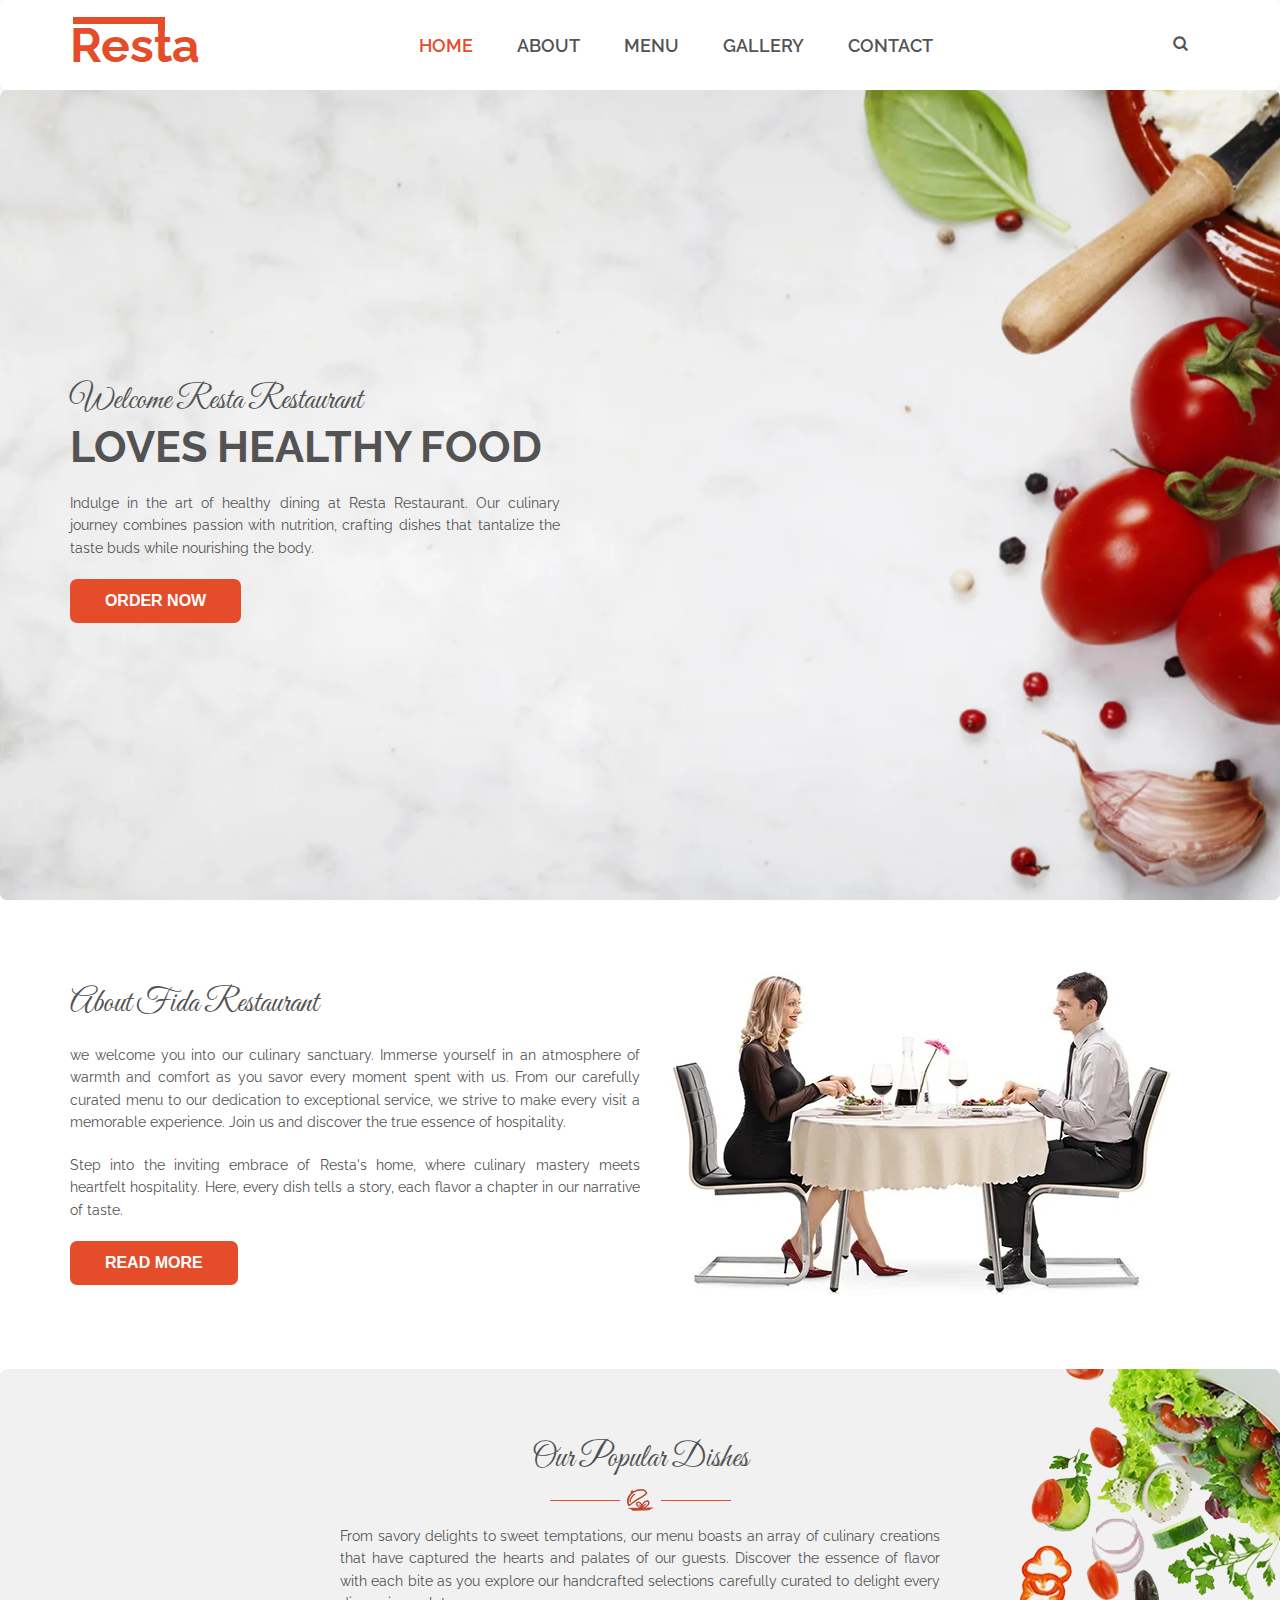
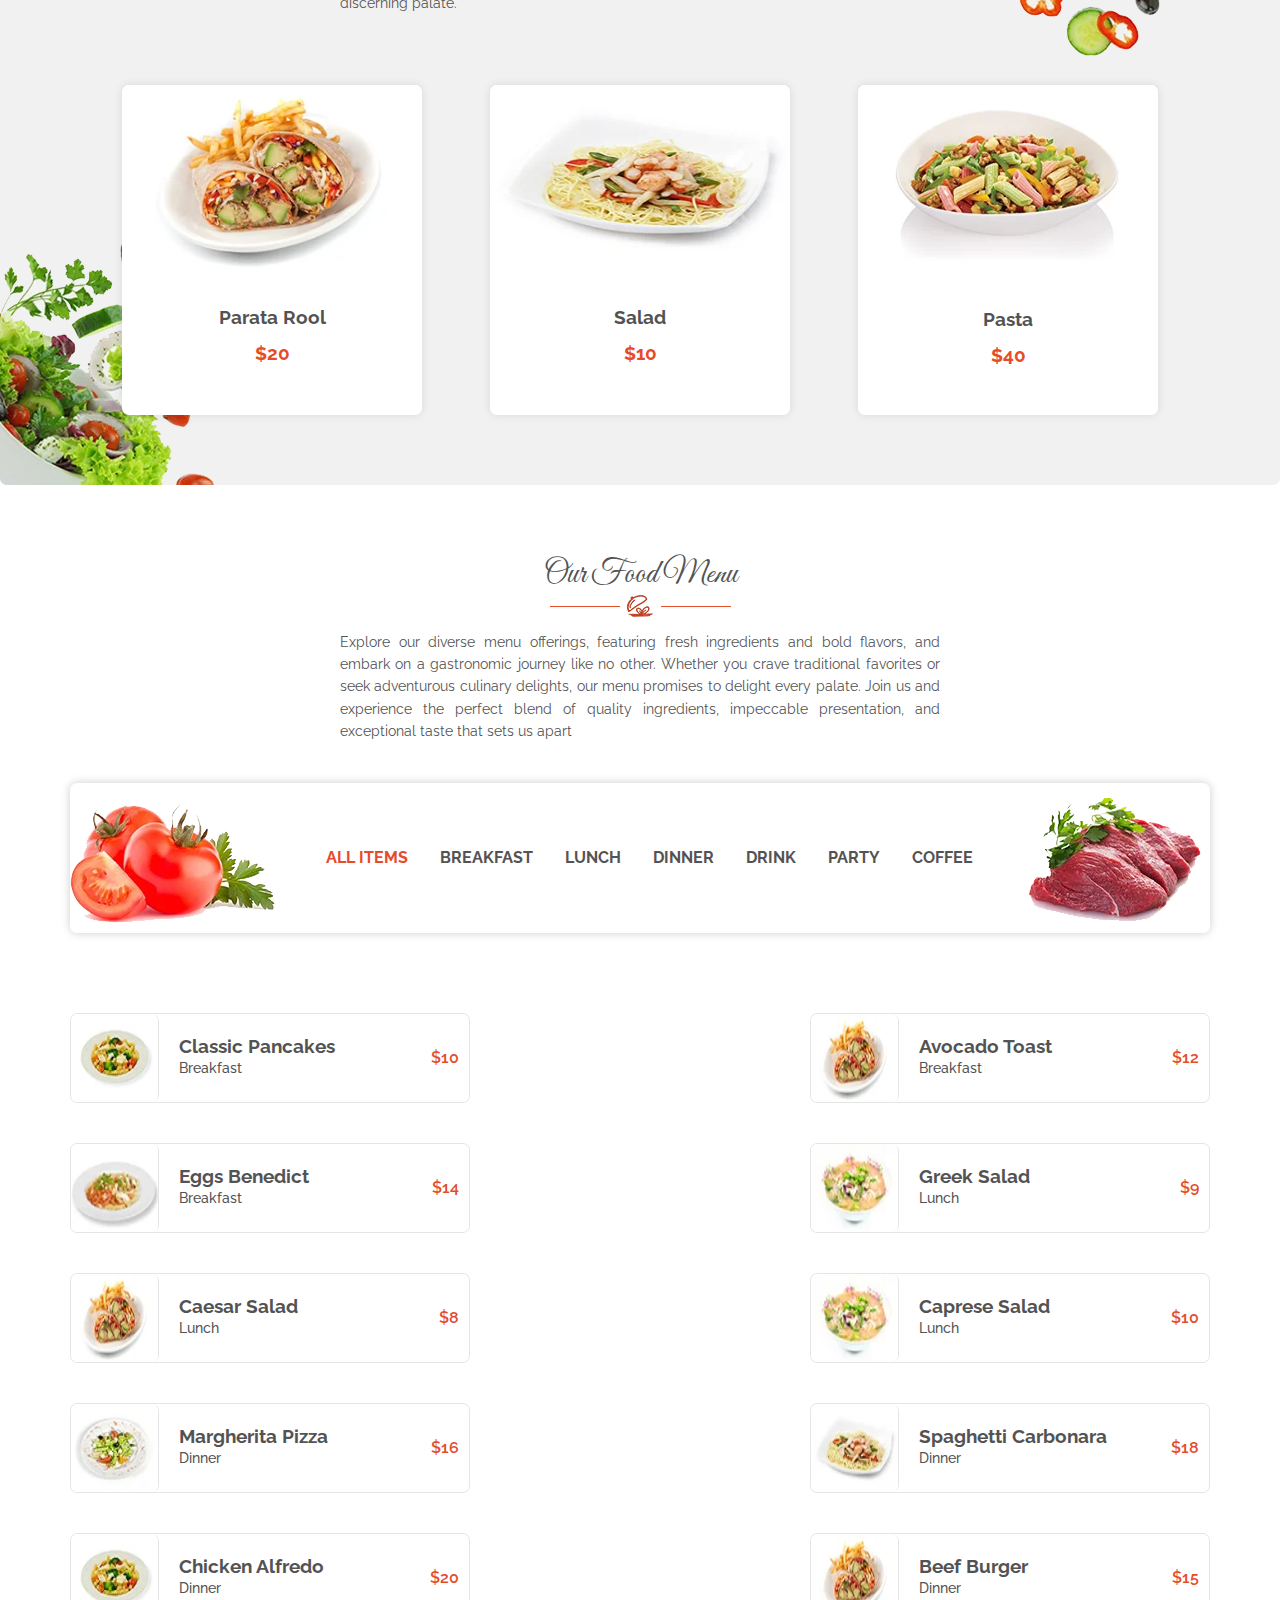
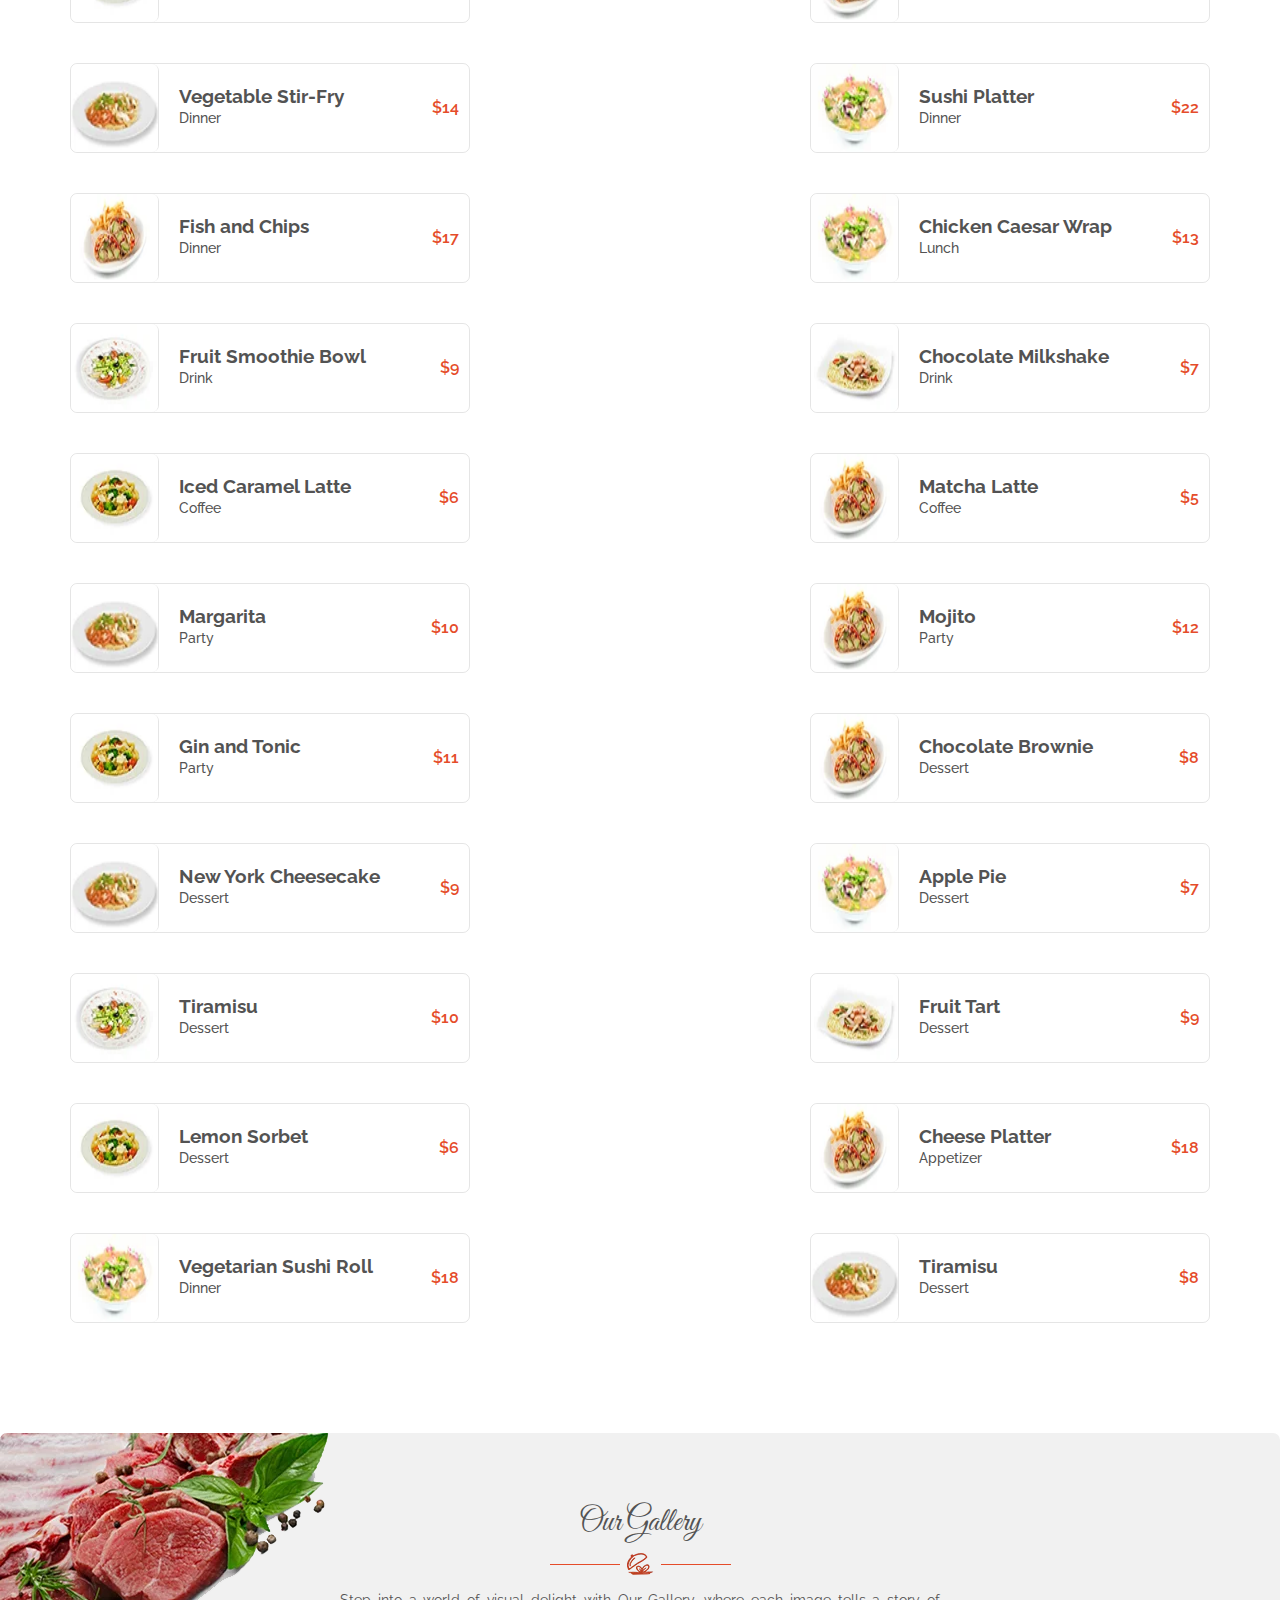
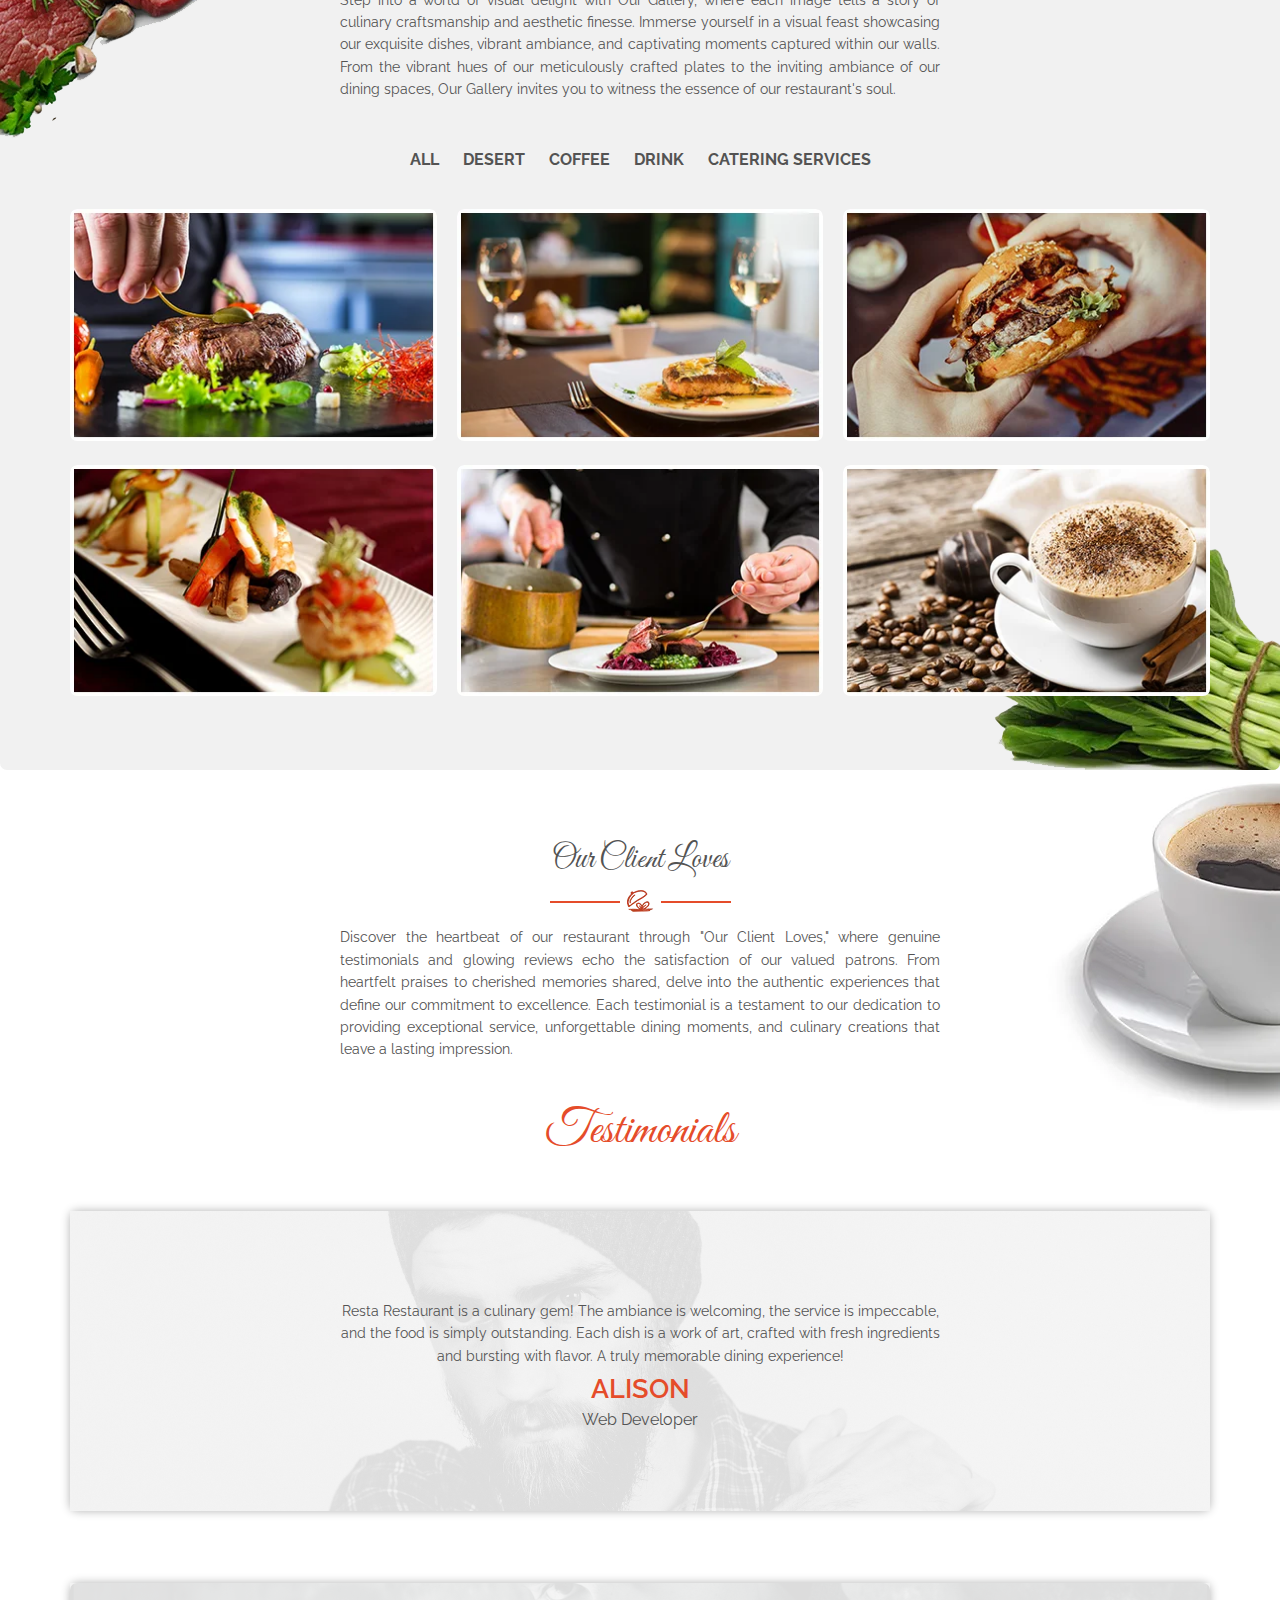
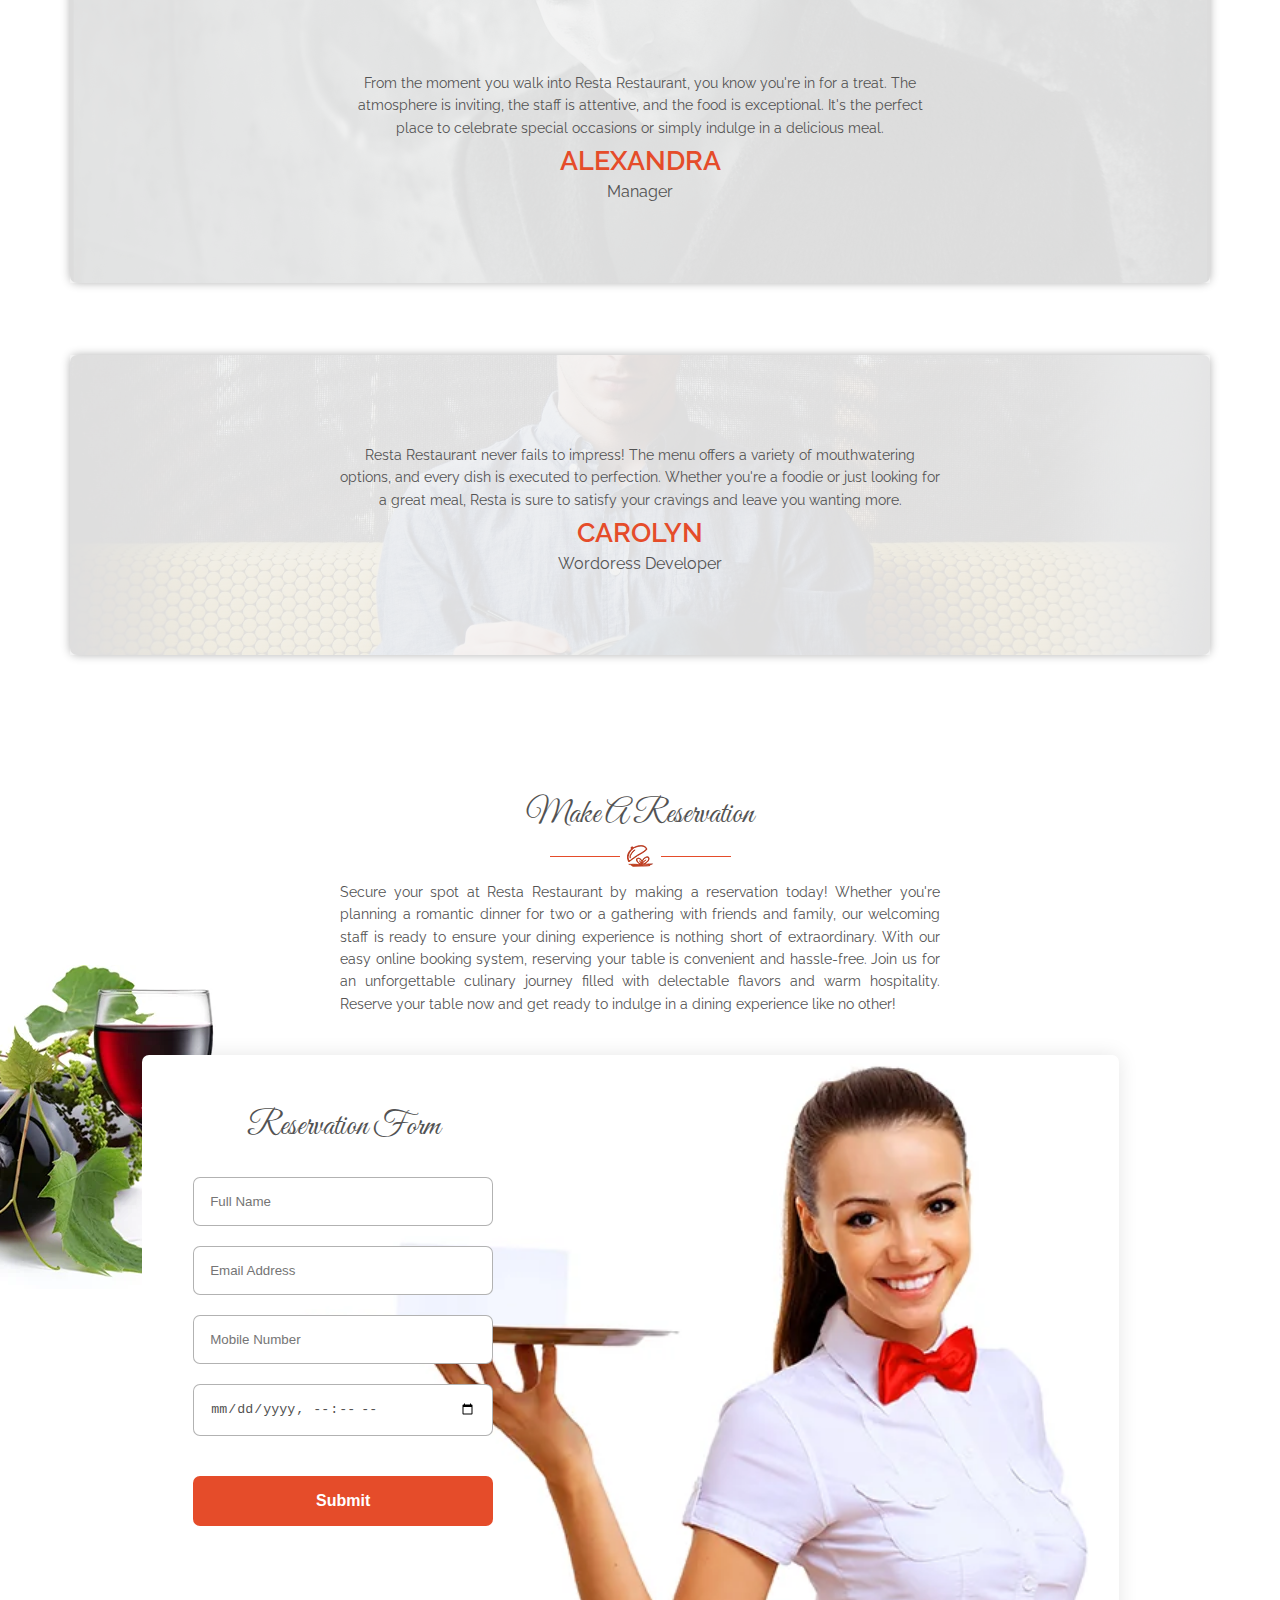
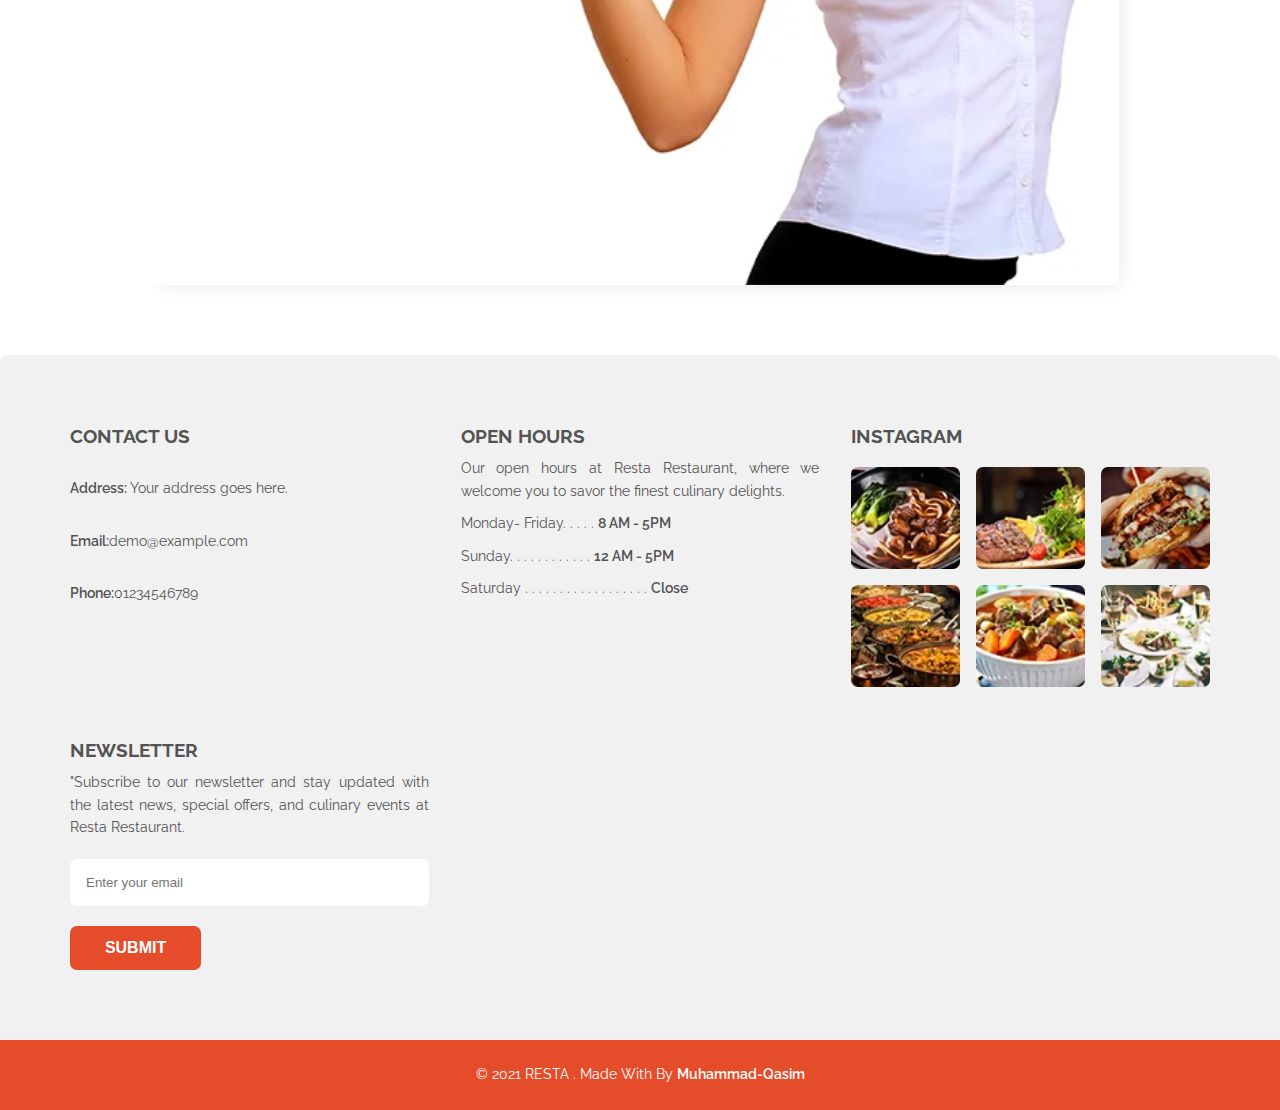
<file: index.html>
<!DOCTYPE html>
<html lang="en">

<head>
    <meta charset="UTF-8">
    <meta name="viewport" content="width=device-width, initial-scale=1.0">
    <title>Resta | Home</title>
    <!-- Google Fonts -->
    <link rel="preconnect" href="https://fonts.googleapis.com">
    <link rel="preconnect" href="https://fonts.gstatic.com" crossorigin>
    <link
        href="https://fonts.googleapis.com/css2?family=Great+Vibes&family=Raleway:ital,wght@0,100..900;1,100..900&display=swap"
        rel="stylesheet">

    <!-- Boxicons Link -->
    <link href='https://unpkg.com/boxicons@2.1.4/css/boxicons.min.css' rel='stylesheet'>


    <link rel="stylesheet" href="./Styles/style.css">
</head>

<body>

    <header>
        <nav class="navbar">
            <div>
                <a href="#">
                    <h1 class="logo">Resta</h1>
                </a>
            </div>

            <!-- Mobile Menu Icon -->
            <i class='bx bx-menu' id="menu-icon"></i>

            <ul class="nav-item">
                <li><a href="#" class="active">Home</a></li>
                <li><a href="About us page.html">About</a></li>
                <li><a href="Menu Page.html">Menu</a></li>
                <li><a href="Gallery page.html">Gallery</a></li>
                <li><a href="Contact page.html">Contact</a></li>
            </ul>

            <!-- Search Icon -->
            <div class="search">
                <i class='bx bx-search'></i>
            </div>
        </nav>
    </header>


    <!-- End Header -->

    <section class="hero">
        <h1><span>Welcome Resta Restaurant</span> <br>
            LOVES HEALTHY FOOD</h1>

        <p>Indulge in the art of healthy dining at Resta Restaurant. Our culinary journey combines passion with
            nutrition, crafting dishes that tantalize the taste buds while nourishing the body.</p>

        <div><button class="btn">Order now</button></div>
    </section>

    <!-- End of Hero section -->

    <section class="home-about">
        <div class="wrapper">
            <div class="home-about-content">
                <div class="left">
                    <h2>About Fida Restaurant</h2>
                    <p>we welcome you into our culinary sanctuary. Immerse yourself in an atmosphere of warmth and
                        comfort as you savor every moment spent with us. From our carefully curated menu to our
                        dedication to exceptional service, we strive to make every visit a memorable experience. Join us
                        and discover the true essence of hospitality.</p>
                    <p>Step into the inviting embrace of Resta's home, where culinary mastery meets heartfelt
                        hospitality. Here, every dish tells a story, each flavor a chapter in our narrative of taste.
                    </p>
                    <a href="About us page.html"><button class="btn">Read more</button></a>
                </div>

                <div class="right">
                    <img src="./Images/home-about.webp" alt="Cuple Table">
                </div>
            </div>
        </div>
    </section>

    <!-- End of Home About section -->

    <section class="home-dish grey-bg">
        <div class="wrapper">
            <img class="bg1" src="./Images/bg-2.png" alt="">
            <img class="bg2" src="./Images/bg-2.png" alt="">
            <div class="home-dish-content same-home">
                <h2>Our Popular Dishes</h2>
                <div class="letimg">
                    <img class="title-img" src="./Images/title.webp" alt="">

                </div>
                <p> From savory delights to sweet temptations, our menu boasts an array of culinary creations that have
                    captured the hearts and palates of our guests. Discover the essence of flavor with each bite as you
                    explore our handcrafted selections carefully curated to delight every discerning palate.
                </p>

                <div class="grid">
                    <div class="card card1">
                        <img src="./Images/home dish 1.webp" alt="">
                        <h3>Parata Rool</h3>
                        <h3><span>$20</span></h3>
                    </div>

                    <div class="card card2">
                        <img src="./Images/home dish 2.webp" alt="">
                        <h3>Salad</h3>
                        <h3><span>$10</span></h3>
                    </div>

                    <div class="card card3">
                        <img src="./Images/home dish 3.webp" alt="">
                        <h3>Pasta</h3>
                        <h3><span>$40</span></h3>
                    </div>
                </div>
            </div>
        </div>
    </section>

    <!-- End of Home Dish Section -->

    <section class="home-menu">
        <div class="wrapper">
            <div class="home-menu-content">
                <div class="same-home">
                    <h2>Our Food Menu</h2>
                    <div class="letimg">
                        <img class="title-img" src="./Images/title.webp" alt="">
                    </div>
                    <p> Explore our diverse menu offerings, featuring fresh ingredients and bold flavors, and embark on
                        a gastronomic journey like no other. Whether you crave traditional favorites or seek adventurous
                        culinary delights, our menu promises to delight every palate. Join us and experience the perfect
                        blend of quality ingredients, impeccable presentation, and exceptional taste that sets us apart
                    </p>
                </div>

                <div class="itemlist">
                    <img src="./Images/menu bg-1.webp" alt="">
                    <ul>
                        <li class="menu-page-item active" data-filter="all">All Items</li>
                        <li class="menu-page-item" data-filter="breakfast">Breakfast</li>
                        <li class="menu-page-item" data-filter="lunch">Lunch</li>
                        <li class="menu-page-item" data-filter="dinner">Dinner</li>
                        <li class="menu-page-item" data-filter="drink">Drink</li>
                        <li class="menu-page-item" data-filter="party">Party</li>
                        <li class="menu-page-item" data-filter="coffee">Coffee</li>
                    </ul>
                    <img src="./Images/menu bg-2.webp" alt="">
                </div>

                <div class="menu-box">
                    <div class="left">
                        <!-- Menu items will be dynamically which are in tthe menu script file added here -->
                    </div>
                    <div class="right">
                        <!-- Additional menu items will be dynamically which are in tthe menu script file added here -->
                    </div>
                </div>

            </div>
        </div>
    </section>

    <!-- End of Menu Section -->

    <section class="home-gallery  grey-bg">
        <div class="wrapper">
            <img class="gal-bg1" src="./Images/gallerybg-1.webp" alt="">
            <img class="gal-bg2" src="./Images/gallery bg-2.webp" alt="">
            <div class="home-dish-content same-home">
                <h2>Our Gallery</h2>
                <div class="letimg">
                    <img class="title-img" src="./Images/title.webp" alt="">

                </div>
                <p>Step into a world of visual delight with Our Gallery, where each image tells a story of culinary
                    craftsmanship and aesthetic finesse. Immerse yourself in a visual feast showcasing our exquisite
                    dishes, vibrant ambiance, and captivating moments captured within our walls. From the vibrant hues
                    of our meticulously crafted plates to the inviting ambiance of our dining spaces, Our Gallery
                    invites you to witness the essence of our restaurant's soul.</p>

                <div class="gal-navlist">
                    <ul>
                        <li>all</li>
                        <li>desert</li>
                        <li>coffee</li>
                        <li>drink</li>
                        <li>catering services</li>
                    </ul>
                </div>

                <div class="gal-grid">
                    <div class="grid-item">
                        <img src="./Images/home gallery 1.webp" alt="Gallery Image 1">
                        <div class="image-overlay">
                            <i class='bx bxs-plus-circle'></i>
                        </div>

                    </div>
                    <div class="grid-item">
                        <img src="./Images/home gallery 2.webp" alt="Gallery Image 2">
                        <div class="image-overlay">
                            <i class='bx bxs-plus-circle'></i>
                        </div>

                    </div>
                    <div class="grid-item">
                        <img src="./Images/home gallery 3.webp" alt="Gallery Image 3">
                        <div class="image-overlay">
                            <i class='bx bxs-plus-circle'></i>
                        </div>

                    </div>
                    <div class="grid-item">
                        <img src="./Images/home gallery 4.webp" alt="Gallery Image 4">
                        <div class="image-overlay">
                            <i class='bx bxs-plus-circle'></i>
                        </div>

                    </div>
                    <div class="grid-item">
                        <img src="./Images/home gallery 5.webp" alt="Gallery Image 5">
                        <div class="image-overlay">
                            <i class='bx bxs-plus-circle'></i>
                        </div>

                    </div>
                    <div class="grid-item">
                        <img src="./Images/home gallery 6.webp" alt="Gallery Image 6">
                        <div class="image-overlay">
                            <i class='bx bxs-plus-circle'></i>
                        </div>

                    </div>
                </div>


            </div>
        </div>
    </section>

    <!-- End of Gallery Section -->


    <section class="home-testimonial">
        <div class="wrapper">
            <div class="home-dish-content same-home">
                <h2>Our Client Loves</h2>
                <div class="letimg">
                    <img class="title-img" src="./Images/title.webp" alt="">

                </div>
                <p>Discover the heartbeat of our restaurant through "Our Client Loves," where genuine testimonials and
                    glowing reviews echo the satisfaction of our valued patrons. From heartfelt praises to cherished
                    memories shared, delve into the authentic experiences that define our commitment to excellence. Each
                    testimonial is a testament to our dedication to providing exceptional service, unforgettable dining
                    moments, and culinary creations that leave a lasting impression. </p>
                <h2 class="testih">Testimonials</h2>
                <div class="testimonial-box">
                    <div class="testimonial testi1">
                        <div class="testi-content">
                            <p>Resta Restaurant is a culinary gem! The ambiance is welcoming, the service is impeccable,
                                and the food is simply outstanding. Each dish is a work of art, crafted with fresh
                                ingredients and bursting with flavor. A truly memorable dining experience!</p>
                            <p class="testi-name">Alison</p>
                            <p class="testi-field">Web Developer</p>
                        </div>
                    </div>
                    <div class="testimonial testi2">
                        <div class="testi-content">
                            <p>From the moment you walk into Resta Restaurant, you know you're in for a treat. The
                                atmosphere is inviting, the staff is attentive, and the food is exceptional. It's the
                                perfect place to celebrate special occasions or simply indulge in a delicious meal.</p>
                            <p class="testi-name">Alexandra</p>
                            <p class="testi-field">Manager</p>
                        </div>
                    </div>
                    <div class="testimonial testi3">
                        <div class="testi-content">
                            <p>Resta Restaurant never fails to impress! The menu offers a variety of mouthwatering
                                options, and every dish is executed to perfection. Whether you're a foodie or just
                                looking for a great meal, Resta is sure to satisfy your cravings and leave you wanting
                                more.</p>
                            <p class="testi-name">Carolyn</p>
                            <p class="testi-field">Wordoress Developer</p>
                        </div>
                    </div>
                </div>
            </div>
        </div>
    </section>

    <!-- End of Testimonial section -->

    <section class="home-reserve">
        <div class="wrapper">
            <img class="res-bg1" src="./Images/home reserve-bg.webp" alt="">
            <div class="home-dish-content same-home">
                <h2>Make A Reservation</h2>
                <div class="letimg">
                    <img class="title-img" src="./Images/title.webp" alt="">

                </div>
                <p>Secure your spot at Resta Restaurant by making a reservation today! Whether you're planning a
                    romantic dinner for two or a gathering with friends and family, our welcoming staff is ready to
                    ensure your dining experience is nothing short of extraordinary. With our easy online booking
                    system, reserving your table is convenient and hassle-free. Join us for an unforgettable culinary
                    journey filled with delectable flavors and warm hospitality. Reserve your table now and get ready to
                    indulge in a dining experience like no other!</p>

                <div class="form-container">
                    <img src="./Images/home reserve-form-bg.webp" alt="">
                    <form action="">
                        <h2>Reservation Form</h2>
                        <input type="text" placeholder="Full Name">
                        <input type="email" placeholder="Email Address">
                        <input type="tel" placeholder="Mobile Number">
                        <input type="datetime-local" placeholder="Select Date And Time">
                        <input type="submit" class="form-btn">
                    </form>
                </div>
            </div>
        </div>
    </section>

    <!-- End of Reservation Table -->


    <footer>
        <div class="wrapper">
            <div class="grid-footer">
                <div class="contact">
                    <h3>CONTACT US</h3>
                    <p><span>Address:</span> Your address goes here.</p>
                    <p><span>Email:</span>demo@example.com</p>
                    <p><span>Phone:</span>01234546789</p>
                </div>

                <div class="open">
                    <h3>OPEN HOURS</h3>
                    <p>Our open hours at Resta Restaurant, where we welcome you to savor the finest culinary delights.
                    </p>
                    <div class="timing">
                        <p>Monday- Friday. . . . . <span>8 AM - 5PM</span></p>
                        <p>Sunday. . . . . . . . . . . . <span>12 AM - 5PM</span></p>
                        <p>Saturday . . . . . . . . . . . . . . . . . . <span>Close</span></p>
                    </div>
                </div>

                <div class="intstagram">
                    <h3>INSTAGRAM</h3>
                    <div class="intsa-grid">
                        <img src="./Images/footer img 1.webp" alt="">
                        <img src="./Images/footer img 2.webp" alt="">
                        <img src="./Images/footer img 3.webp" alt="">
                        <img src="./Images/footer img 4.webp" alt="">
                        <img src="./Images/footer img 5.webp" alt="">
                        <img src="./Images/footer img 6.webp" alt="">
                    </div>
                </div>

                <div class="newsletter">
                    <h3>NEWSLETTER</h3>
                    <p>"Subscribe to our newsletter and stay updated with the latest news, special offers, and culinary
                        events at Resta Restaurant. </p>
                    <form action="">
                        <input class="email" type="email" placeholder="Enter your email">
                        <input class="btn" type="submit">
                    </form>
                </div>
            </div>
        </div>
        <div class="last">
            <p>© 2021 RESTA . Made With By <span><a target="_blank"
                        href="https://muhammadqasim1011.github.io/Muhammad-Qasim/">Muhammad-Qasim</a></span></p>
        </div>
    </footer>

    <script src="./Scripts/menu-script.js"></script>
    <script src="./Scripts/script.js"></script>
</body>

</html>
</file>
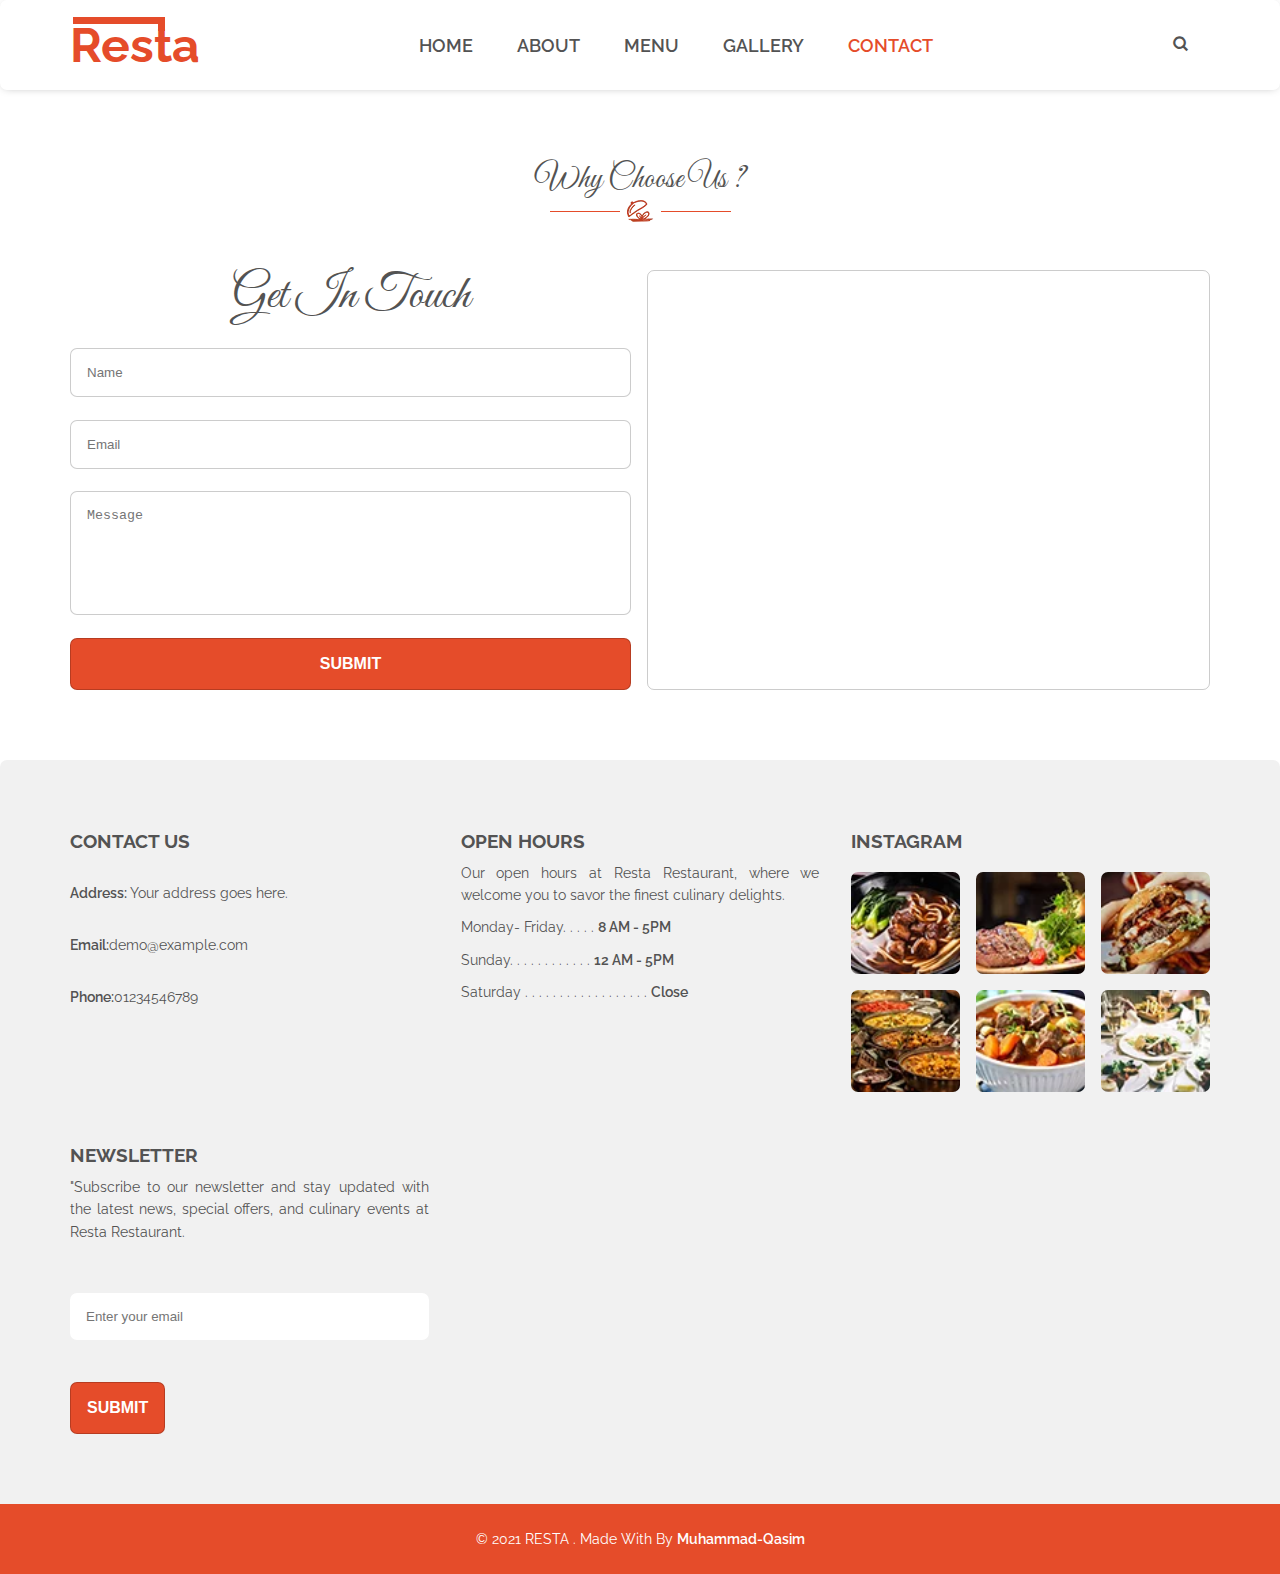
<file: Contact page.html>
<!DOCTYPE html>
<html lang="en">

<head>
    <meta charset="UTF-8">
    <meta name="viewport" content="width=device-width, initial-scale=1.0">
    <title>Resta | Contact</title>
    <!-- Google Fonts -->
    <link rel="preconnect" href="https://fonts.googleapis.com">
    <link rel="preconnect" href="https://fonts.gstatic.com" crossorigin>
    <link
        href="https://fonts.googleapis.com/css2?family=Great+Vibes&family=Raleway:ital,wght@0,100..900;1,100..900&display=swap"
        rel="stylesheet">

    <!-- Boxicons Link -->
    <link href='https://unpkg.com/boxicons@2.1.4/css/boxicons.min.css' rel='stylesheet'>

    <link rel="stylesheet" href="./Styles/contact style.css">
    <link rel="stylesheet" href="./Styles/style.css">

<body>

    <header>
        <nav class="navbar">
            <div>
                <a href="index.html">
                    <h1 class="logo">Resta</h1>
                </a>
            </div>

            <!-- Mobile Menu Icon -->
            <i class='bx bx-menu' id="menu-icon"></i>

            <ul class="nav-item">
                <li><a href="index.html">Home</a></li>
                <li><a href="About us page.html">About</a></li>
                <li><a href="Menu Page.html">Menu</a></li>
                <li><a href="Gallery page.html">Gallery</a></li>
                <li><a href="#" class="active">Contact</a></li>
            </ul>

            <!-- Search Icon -->
            <div class="search">
                <i class='bx bx-search'></i>
            </div>
        </nav>
    </header>

    <!-- End of Header -->

    <section class="contact">
        <div class="wrapper">

            <div class="same-home">
                <h2>Why Choose Us ?</h2>
                <div class="letimg">
                    <img class="title-img" src="./Images/title.webp" alt="">
                </div>

                <div class="contact-content">
                    <form action="">
                        <h2>Get In Touch</h2>
                        <input type="text" placeholder="Name">
                        <input type="email" placeholder="Email">

                        <textarea name="" id="" rows="6" placeholder="Message"></textarea>

                        <input type="submit" class="btn">
                    </form>

                    <div class="map">
                        <iframe src="https://www.google.com/maps/embed?pb=!1m14!1m12!1m3!1d256707.01907708822!2d71.50035241856885!3d33.97827911398921!2m3!1f0!2f0!3f0!3m2!1i1024!2i768!4f13.1!5e0!3m2!1sen!2s!4v1714584107778!5m2!1sen!2s" width="800" height="600" style="border:0;" allowfullscreen="" loading="lazy" referrerpolicy="no-referrer-when-downgrade"></iframe>
                    </div>
                </div>

            </div>

        </div>
    </section>


    <footer>
        <div class="wrapper">
            <div class="grid-footer">
                <div class="contact">
                    <h3>CONTACT US</h3>
                    <p><span>Address:</span> Your address goes here.</p>
                    <p><span>Email:</span>demo@example.com</p>
                    <p><span>Phone:</span>01234546789</p>
                </div>

                <div class="open">
                    <h3>OPEN HOURS</h3>
                    <p>Our open hours at Resta Restaurant, where we welcome you to savor the finest culinary delights.
                    </p>
                    <div class="timing">
                        <p>Monday- Friday. . . . . <span>8 AM - 5PM</span></p>
                        <p>Sunday. . . . . . . . . . . . <span>12 AM - 5PM</span></p>
                        <p>Saturday . . . . . . . . . . . . . . . . . . <span>Close</span></p>
                    </div>
                </div>

                <div class="intstagram">
                    <h3>INSTAGRAM</h3>
                    <div class="intsa-grid">
                        <img src="./Images/footer img 1.webp" alt="">
                        <img src="./Images/footer img 2.webp" alt="">
                        <img src="./Images/footer img 3.webp" alt="">
                        <img src="./Images/footer img 4.webp" alt="">
                        <img src="./Images/footer img 5.webp" alt="">
                        <img src="./Images/footer img 6.webp" alt="">
                    </div>
                </div>

                <div class="newsletter">
                    <h3>NEWSLETTER</h3>
                    <p>"Subscribe to our newsletter and stay updated with the latest news, special offers, and culinary
                        events at Resta Restaurant. </p>
                    <form action="">
                        <input class="email" type="email" placeholder="Enter your email">
                        <input class="btn" type="submit">
                    </form>
                </div>
            </div>
        </div>
        <div class="last">
            <p>© 2021 RESTA . Made With By <span><a target="_blank"
                        href="https://muhammadqasim1011.github.io/Muhammad-Qasim/">Muhammad-Qasim</a></span></p>
        </div>
    </footer>

    <script src="./Scripts/script.js"></script>
    <script src="./Scripts/menu-script.js"></script>
</body>

</html>
</file>
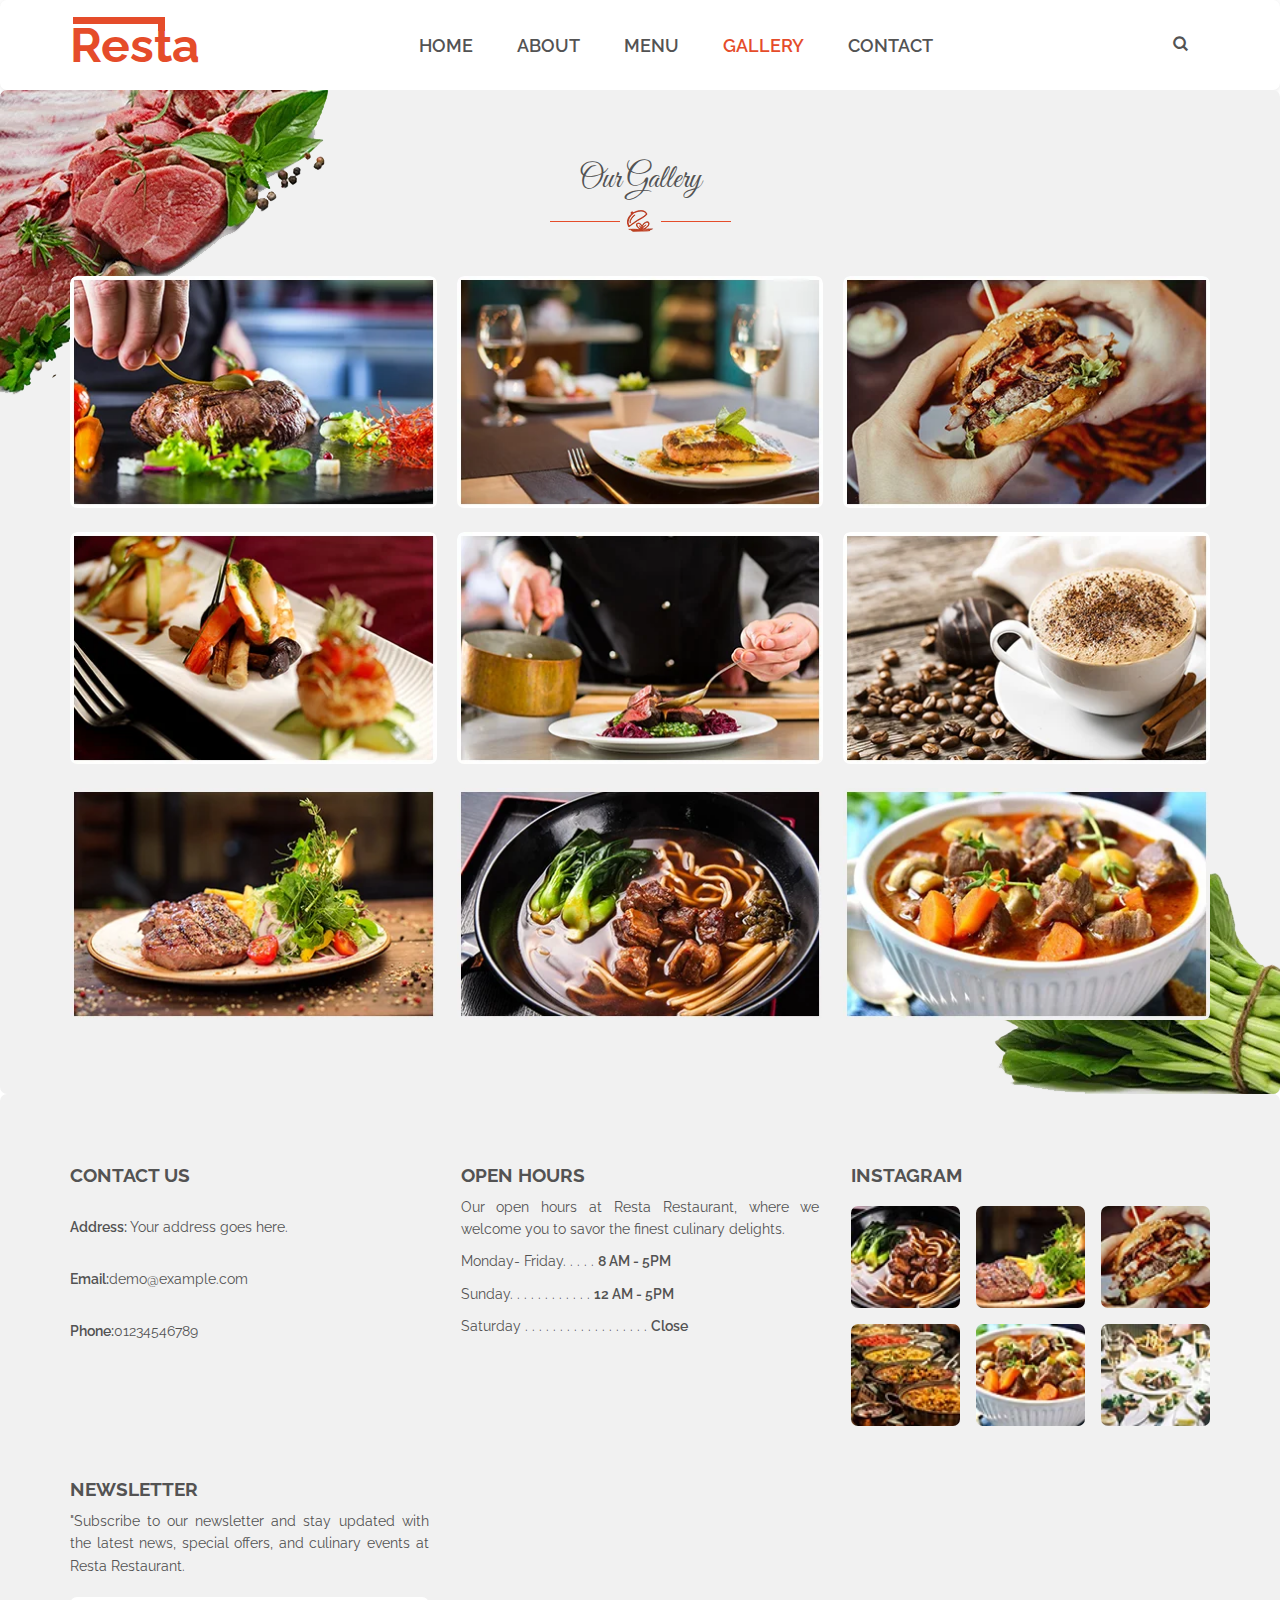
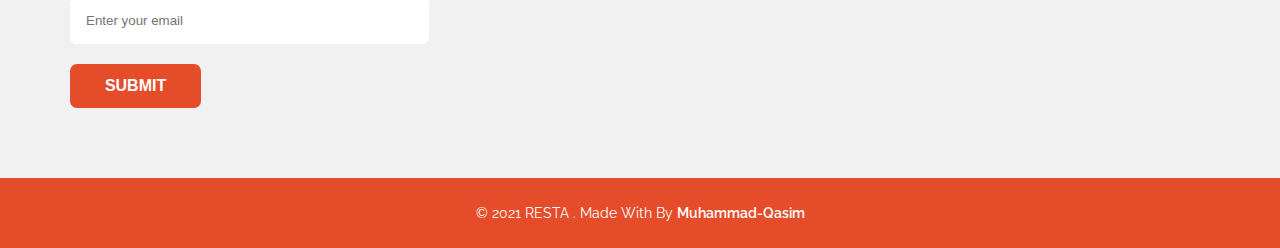
<file: Gallery page.html>
<!DOCTYPE html>
<html lang="en">

<head>
    <meta charset="UTF-8">
    <meta name="viewport" content="width=device-width, initial-scale=1.0">
    <title>Resta | Gallery</title>
    <!-- Google Fonts -->
    <link rel="preconnect" href="https://fonts.googleapis.com">
    <link rel="preconnect" href="https://fonts.gstatic.com" crossorigin>
    <link
        href="https://fonts.googleapis.com/css2?family=Great+Vibes&family=Raleway:ital,wght@0,100..900;1,100..900&display=swap"
        rel="stylesheet">

    <!-- Boxicons Link -->
    <link href='https://unpkg.com/boxicons@2.1.4/css/boxicons.min.css' rel='stylesheet'>


    <link rel="stylesheet" href="./Styles/style.css">

<body>

    <header>
        <nav class="navbar">
            <div>
                <a href="index.html">
                    <h1 class="logo">Resta</h1>
                </a>
            </div>

            <!-- Mobile Menu Icon -->
            <i class='bx bx-menu' id="menu-icon"></i>

            <ul class="nav-item">
                <li><a href="index.html">Home</a></li>
                <li><a href="About us page.html">About</a></li>
                <li><a href="Menu Page.html">Menu</a></li>
                <li><a href="#" class="active">Gallery</a></li>
                <li><a href="Contact page.html">Contact</a></li>
            </ul>

            <!-- Search Icon -->
            <div class="search">
                <i class='bx bx-search'></i>
            </div>
        </nav>
    </header>

    <!-- End of Header -->

    <section class="home-gallery  grey-bg">
        <div class="wrapper">
            <img class="gal-bg1" src="./Images/gallerybg-1.webp" alt="">
            <img class="gal-bg2" src="./Images/gallery bg-2.webp" alt="">
            <div class="home-dish-content same-home">
                <h2>Our Gallery</h2>
                <div class="letimg">
                    <img class="title-img" src="./Images/title.webp" alt="">

                </div>


                <div class="gal-grid">
                    <div class="grid-item">
                        <img src="./Images/home gallery 1.webp" alt="Gallery Image 1">
                        <div class="image-overlay">
                            <i class='bx bxs-plus-circle'></i>
                        </div>

                    </div>
                    <div class="grid-item">
                        <img src="./Images/home gallery 2.webp" alt="Gallery Image 2">
                        <div class="image-overlay">
                            <i class='bx bxs-plus-circle'></i>
                        </div>

                    </div>
                    <div class="grid-item">
                        <img src="./Images/home gallery 3.webp" alt="Gallery Image 3">
                        <div class="image-overlay">
                            <i class='bx bxs-plus-circle'></i>
                        </div>

                    </div>
                    <div class="grid-item">
                        <img src="./Images/home gallery 4.webp" alt="Gallery Image 4">
                        <div class="image-overlay">
                            <i class='bx bxs-plus-circle'></i>
                        </div>

                    </div>
                    <div class="grid-item">
                        <img src="./Images/home gallery 5.webp" alt="Gallery Image 5">
                        <div class="image-overlay">
                            <i class='bx bxs-plus-circle'></i>
                        </div>

                    </div>
                    <div class="grid-item">
                        <img src="./Images/home gallery 6.webp" alt="Gallery Image 6">
                        <div class="image-overlay">
                            <i class='bx bxs-plus-circle'></i>
                        </div>

                    </div>
                    <div class="grid-item">
                        <img src="./Images/home gallery 7.webp" alt="Gallery Image 6">
                        <div class="image-overlay">
                            <i class='bx bxs-plus-circle'></i>
                        </div>

                    </div>
                    <div class="grid-item">
                        <img src="./Images/home gallery 8.webp" alt="Gallery Image 6">
                        <div class="image-overlay">
                            <i class='bx bxs-plus-circle'></i>
                        </div>

                    </div>
                    <div class="grid-item">
                        <img src="./Images/home gallery 9.webp" alt="Gallery Image 6">
                        <div class="image-overlay">
                            <i class='bx bxs-plus-circle'></i>
                        </div>

                    </div>
                </div>


            </div>
        </div>
    </section>

    <!-- End of Gallery Section -->


    <footer>
        <div class="wrapper">
            <div class="grid-footer">
                <div class="contact">
                    <h3>CONTACT US</h3>
                    <p><span>Address:</span> Your address goes here.</p>
                    <p><span>Email:</span>demo@example.com</p>
                    <p><span>Phone:</span>01234546789</p>
                </div>

                <div class="open">
                    <h3>OPEN HOURS</h3>
                    <p>Our open hours at Resta Restaurant, where we welcome you to savor the finest culinary delights.
                    </p>
                    <div class="timing">
                        <p>Monday- Friday. . . . . <span>8 AM - 5PM</span></p>
                        <p>Sunday. . . . . . . . . . . . <span>12 AM - 5PM</span></p>
                        <p>Saturday . . . . . . . . . . . . . . . . . . <span>Close</span></p>
                    </div>
                </div>

                <div class="intstagram">
                    <h3>INSTAGRAM</h3>
                    <div class="intsa-grid">
                        <img src="./Images/footer img 1.webp" alt="">
                        <img src="./Images/footer img 2.webp" alt="">
                        <img src="./Images/footer img 3.webp" alt="">
                        <img src="./Images/footer img 4.webp" alt="">
                        <img src="./Images/footer img 5.webp" alt="">
                        <img src="./Images/footer img 6.webp" alt="">
                    </div>
                </div>

                <div class="newsletter">
                    <h3>NEWSLETTER</h3>
                    <p>"Subscribe to our newsletter and stay updated with the latest news, special offers, and culinary
                        events at Resta Restaurant. </p>
                    <form action="">
                        <input class="email" type="email" placeholder="Enter your email">
                        <input class="btn" type="submit">
                    </form>
                </div>
            </div>
        </div>
        <div class="last">
            <p>© 2021 RESTA . Made With By <span><a target="_blank"
                        href="https://muhammadqasim1011.github.io/Muhammad-Qasim/">Muhammad-Qasim</a></span></p>
        </div>
    </footer>

    <script src="./Scripts/script.js"></script>
    <script src="./Scripts/menu-script.js"></script>
</body>

</html>
</file>
<file: Styles/style.css>
:root {
    --dark-color: #535353;
    --grey-color: #F1F1F1;
    --light-color: #fff;

    --red-color: #E54C2A;

}

* {
    box-sizing: border-box;
    padding: 0;
    margin: 0;
    list-style: none;
    text-decoration: none;
    color: var(--dark-color);
    border-radius: 7px;
}

body {
    overflow-x: hidden;
    background: var(--light-color);
    font-family: "Raleway", sans-serif;
}

h2{
    font-family: "Great Vibes", cursive;
    font-size: 2rem;
    font-weight: 400;
}

p{
    line-height: 1.4rem;
    font-size: 0.9rem;
    text-align: justify;
}

.wrapper {
    padding: 70px;
}

.btn{
    background: var(--red-color);
    border: none;
    outline: none;
    padding: 13px 34.9px;
    color: var(--light-color);
    text-transform: uppercase;
    font-weight: 700;
    font-size: 1rem;
    transition: background 0.4s ease;
}

.btn:hover{
    background: var(--dark-color);
}

.logo {
    color: var(--red-color);
    font-size: 3rem;
    position: relative;
}

.logo::before {
    content: '';
    width: 90px;
    height: 7px;
    background: var(--red-color);
    position: absolute;
    left: 3px;
}

.logo::after {
    content: '';
    width: 7px;
    height: 14px;
    background: var(--red-color);
    position: absolute;
    left: 87.8px;

}

header {
    transition: all 1s;
}


.navbar {
    background: var(--light-color);
    display: flex;
    align-items: center;
    justify-content: space-between;
    padding: 0 70px;
    height: 90px;
    box-shadow: 0 1px 10px -4px rgb(161, 161, 161);

}

.nav-item li a.active {
    color: var(--red-color);
}


.sticky {
    position: sticky;
    top: 0;
    z-index: 10000;
    animation: fadeInDown 1s ease;
}

@keyframes fadeInDown {
    0% {
        opacity: 0;
        transform: translateY(-50px);
    }

    100% {
        opacity: 1;
        transform: translateY(0);
    }
}

.nav-item li,
.bx-search {
    display: inline-block;
    margin: 0 20px;
    font-weight: 600;
    font-size: 18px;
    text-transform: uppercase;
}

#menu-icon {
    font-size: 34px;
    cursor: pointer;
    z-index: 10001;
    display: none;
}

.hero {
    height: calc(100vh - 90px);
    background: url(../Images/1.webp) no-repeat;
    background-position: center;
    background-size: cover;
    display: flex;
    flex-direction: column;
    align-items: left;
    justify-content: center;
    padding: 0 70px;

}

.hero h1{
    font-size: 2.7rem;
}

.hero h1 span{
    font-family: "Great Vibes", cursive;
    font-weight: 400;
    font-size: 2rem;
}

.hero p{
    margin: 20px 0;
    font-size: 0.9rem;
    max-width: 490px;
    line-height: 1.4rem;
}



.home-about-content{
    display: flex;
    justify-content: space-between;
    align-items: center;
}
.home-about-content .left{
    flex: 1;
}

.home-about-content .left p{
    margin: 20px 0;
}
.home-about-content .right{
    flex: 1;
}
.home-about-content .right img{
    width: 100%;
}

.grey-bg{
    background-color: #f1f1f1;
    text-align: center;
    position: relative;
}

.same-home {
    text-align: center;
    position: relative;
}

.same-home p{
    max-width: 600px;
    margin: 10px auto 0;
}

.bg1{
    position: absolute;
    width: auto;
    top: 0;
    right: 0;
    z-index: 0;
}

.bg2{
    position: absolute;
    width: auto;
    bottom: 0;
    left: 0;
    z-index: 0;
    transform: rotate(180deg);
}

.home-dish-content{
    position: relative;
    z-index: 1;
}

.home-dish-content h2{
    margin-bottom: 10px;
}

.letimg {
    position: relative;
    display: inline;
}

.letimg::before,
.letimg::after {
    content: '';
    position: absolute;
    top: 4px; 
    width: 70px;
    height: 1.4px;
    background-color: var(--red-color);
}

.letimg::before {
    left: 34px;
}

.letimg::after {
    right: 34px;
}


.home-dish-content .grid{
    display: flex;
    justify-content: space-evenly;
    gap: 1rem;
    margin-top: 70px;
}

.home-dish-content .card{
    background: var(--light-color);
    width: 300px;
    box-shadow: 0 0 10px rgba(0, 0, 0, 0.1);
}

.home-dish-content .card span{
    color: var(--red-color);
}

.home-dish-content .card :nth-child(2){
    margin: 30px 0 14px;
}
.home-dish-content .card :nth-child(3){
    margin-bottom: 49px;
}

.home-dish-content .card img{
    width: 100%;
}



.itemlist{
    display:  flex;
    justify-content: space-between;
    align-items: center;
    box-shadow: 0 0 10px rgba(0, 0, 0, 0.2);
    margin-top: 40px;
    position: relative;
    background: var(--light-color);

}

.itemlist li{
    display: inline-block;
    margin: 14px;
    font-weight: 700;
    text-transform: uppercase;
    cursor: pointer;
}

.itemlist li.active {
    color: var(--red-color);
}

.menu-box{
    display: grid;
    grid-template-columns: 1fr 1fr;
    margin-top: 40px;
    place-content: center;
}


.menu-item{
    display: flex;
    align-items: center;
    justify-content: space-between;
    border: 0.1px solid rgba(0, 0, 0, 0.1);
    width: 400px;
    margin: 40px 0;
}

.menu-item img{
    border-right: 0.1px solid rgba(0, 0, 0, 0.1);
    width: 88px;
    aspect-ratio: 1;
}

.menu-item div {
    flex: 1;
    margin-left: 20px;
    font-weight: 500;
}

.menu-item span{
    color: var(--red-color);
    margin-right: 10px;
    font-weight: 600;    
    text-align: center;
}

.menu-box .left{
    justify-self: flex-start;
}


.menu-box .right{
    justify-self: flex-end;
}

/* End of Dish section */

.gal-bg1{
    position: absolute;
    width: auto;
    top: 0;
    left: 0;
    z-index: 0;
}

.gal-bg2{
    position: absolute;
    width: auto;
    bottom: 0;
    right: 0;
    z-index: 0;
}

.gal-navlist{
    margin-top: 49px;
}

.gal-navlist li{
    display: inline-block;
    margin: 0 10px;
    font-weight: bold;
    text-transform: uppercase;
}

.gal-grid {
    display: grid;
    grid-template-columns: repeat(auto-fit, minmax(300px, 1fr));
    gap: 20px;
    margin-top: 40px;
}

.grid-item {
    position: relative;
    overflow: hidden;
}

.grid-item img {
    width: 100%;
    -webkit-transition: all 0.5s ease;
    transition: all 0.5s ease;
}

.grid-item:hover img {
    -webkit-transform: scale(1.1);
    transform: scale(1.1);
}

.image-overlay {
    position: absolute;
    top: 0;
    left: 0;
    width: 100%;
    height: 100%;
    background: rgba(229, 76, 42, 0.7);
    opacity: 0;
    display: flex;
    justify-content: center;
    align-items: center;
    transition: opacity 0.3s ease;
}

.image-overlay i {
    font-size: 48px; 
    color: #fff;
    cursor: pointer;
}

.grid-item:hover .image-overlay {
    opacity: 1;
}

/* End of Gallery Styling */

.home-reserve{
    position: relative;
}

.res-bg1{
    position: absolute;
    width: auto;
    top: 240px;
    left: -200px;
    z-index: 0;
}

.form-container{
    width: 84%;
    height: calc(100vh - 70px);
    position: relative;
    padding: 2rem;
    background: var(--light-color);
    box-shadow: 0 0 20px rgba(0, 0, 0, 0.1);
    margin-top: 40px;
    margin: 40px auto 0;
}

.form-container img{
    position: absolute;
    top: 0;
    right: 30px;
    height: 100%;
    z-index: 1;
}

.form-container form{
    display: flex;
    flex-direction: column;
    align-items: start;
    justify-content: center;
    position: relative;
    z-index: 10;
    width: 300px;

}

.form-container form h2{
    align-self: center;
    margin: 20px 0;
}

.form-container form input{
    border:1px solid rgba(0, 0, 0, 0.3) ;
    outline: none;
    padding: 1rem;
    width: 300px;
    margin: 10px 0;
}

.form-container form input[type="submit"] {
    background: var(--red-color);
    color: var(--light-color);
    font-weight: 700;
    font-size: 1rem;
    border: none;
    outline: none;
    transition: background 300ms;
    margin-top: 30px;
}

.form-container form input[type="submit"]:hover{
    background: var(--dark-color);
}

/* end of reservation section */

.home-testimonial {
    background: rgba(0, 0, 0, 0) url(../Images/home\ client\ bg-1.webp) no-repeat scroll right -200px top;
}

.testih{
    margin-top: 40px;
    color: var(--red-color);
    font-size: 3rem;
}

.testimonial-box{
    display: flex;
    flex-direction: column;
    gap: 2rem;

}



.testimonial{
    padding: 1rem;
    width: 100%;
    height: 300px;
    margin-top: 40px;
    display: flex;
    justify-content: center;
    align-items: center;
    flex-direction: column;
    position: relative;
    z-index: 10;
    box-shadow: 0 0 10px rgba(0, 0, 0, 0.3);
}

.testimonial::before{
    content: "";
    position: absolute;
    width: 100%;
    height: 100%;
    top: 0;
    left: 0;
    background: rgba(244, 244, 244, 0.9);
    z-index: 1;
}

.testimonial .testi-content p {
    text-align: center;
}

.testi-name{
    color: var(--red-color);
    font-size: 1.7rem;
    font-weight: 600;
    text-transform: uppercase;
}

.testi-field{
    font-size: 1rem;
}

.testi-content{
    position: relative;
    z-index: 10;
}
.testi1{
    background: rgba(0, 0, 0, 0) url(../Images/man-1.jpg) ;
    background-position: center;
    background-size: cover;
}

.testi2{
    background: rgba(0, 0, 0, 0) url(../Images/man-2.jpg) ;
    background-position: center;
    background-size: cover;

}

.testi3{
    background: rgba(0, 0, 0, 0) url(../Images/man-3.jpg) ;
    background-position: center;
    background-size: cover;

}


/* End of testimonial section*/

footer{
    background: var(--grey-color);
}

.grid-footer{
    display: grid;
    gap: 2rem;
    grid-template-columns: repeat(auto-fit, minmax(270px, 1fr));
}


footer p span{
    font-weight: 600;
}

footer p{
    margin: 10px 0;
}

footer .contact p{
    margin: 30px 0;
}

.intsa-grid{
    display: grid;
    grid-template-columns: 1fr 1fr 1fr;
    gap: 1rem;
    margin: 20px 0;
}

.intsa-grid img{
    width: 100%;
    max-width: 130px;
}

.newsletter form{
    display: flex;
    flex-direction: column;
    align-items: start;
}

.newsletter form input[type="email"]{
    width: 100%;
    border: none;
    padding: 1rem;
    margin: 10px 0 20px;    
}

footer .last{
    width: 100%;
    height: 70px;
    background: var(--red-color);
    text-align: center;
    border-radius: 0;
    display: flex;
    align-items: center;
    justify-content: center;
}

footer .last p,
footer .last p span a{
    color: var(--light-color);
}

/* End of Footer */


.bx-menu{
    display: none;
}

@media (max-width: 1180px) {
    .card3{
        display: none;
    }
    .itemlist img{
        display: none;
    }
    .itemlist ul{
        text-align: center;
        margin: auto;
    }
    
}

@media (max-width: 1000px){
    

    .nav-item {
        display: flex;
        flex-direction: column;
        align-items: center;
        justify-content: start;
        position: fixed;
        top: 0;
        left: 0;
        width: 100%;
        height: 100vh;
        background-color: var(--light-color);
        color: var(--dark-color);
        padding:80px 20px 20px;
        z-index: 9999;
        opacity: 0;
        transition: all 400ms;
        pointer-events: none;
    }

    .nav-item.active {
        opacity: 1;
        pointer-events: all;
        display: inline-flex;
        width: 100%;
    }

    .nav-item li {
        margin-bottom: 40px;
    }

    .nav-item li a:hover{
        color: var(--red-color);
    }

    #menu-icon {
        display: inline-block;
        justify-self: end;
    }
    .hero{
        height: 70vh;
    }
    

    .hero h1{
        font-size: 2rem;
    }

    
    
    .hero .btn{
        margin: 20px 0;
    }

    .menu-box{
        grid-template-columns: 1fr;
        margin: auto;
    }
    .menu-box .left,.menu-box .right {
        margin: auto;
        width: 499px;
    }
    .menu-item1{
        margin-top: 0;
    }

    
}

@media (max-width: 765px){
    .hero h1,.testih {
        text-align: center;
        font-size: 1.5rem;
    }
    .hero h1 span{
        font-size: 1.4rem;
    }
    .hero{
        padding: 0 40px;
        height: 40vh;
    }

    .wrapper{
        padding: 20px;
    }
    .navbar{
        padding: 0 20px;
    }
    .btn{
        font-size: 0.8rem;
        padding: 10px 20px;
    }

    h2{
        font-size: 1.7rem;
    }

    .hero{
        align-items: center;
    }

    .hero p{
        display: none;
    }

    .home-testimonial{
        background: none;
    }

    .gal-navlist{
        display: none;
    }

    .menu-item{
        flex-direction: column;
        align-items: center;
        justify-content: center;
        width: 100%;
        display: inline-flex;
    }
    .menu-item div{
        border-top: rgba(0, 0, 0, 0.1);
        margin-left: 0;

    }
    .menu-item h3{
        text-align: center;
    }
    .menu-item p{
        margin: 8px 0;
        text-align: center;
    }
    .menu-item span{
        margin-bottom: 10px;
        margin-right: 0;

    }
    .menu-item img{
        border-right: none;
    }

    .gal-bg1,.gal-bg2,.bg1,.bg2,.res-bg1{
        display: none;
    }

    .form-container{
        width: 100%;
        overflow: hidden;
    }
    .form-container img{
        right: 0;
        width: 800px;
        height: auto;
        filter: blur(4px) opacity(0.3);
    }
    .form-container form{
        width: 100%;
    }
    .form-container form input{
        width: 100%;
    }
    .home-about-content{
        flex-direction: column;
    }

    .home-about-content .right img{
        margin-top: 40px;
    }

    .card3{
        display: block;
    }
    .home-dish-content .grid{
        flex-direction: column;
        align-items: center;
    }
    .home-dish-content .card{
        width: 90%;
    }
    .search{
        display: none;
    }
    .menu-box .left,
    .menu-box .right{
        width: 90%;
        margin: auto;
    }

}
@media (max-width: 502px){
    .itemlist li{
        font-size: 0.7rem;
    }
    .gal-grid{
        grid-template-columns: 100%;
    }
    .intsa-grid{
        grid-template-columns: 1fr 1fr;
    }
}
</file>
<file: Styles/contact style.css>
.contact-content{
    display: flex;
    align-items: flex-end;
    justify-content: space-between;
    gap: 1rem;
}

.map{
    max-width: 100%;
    flex: 1;
    max-height: 420px;

    min-width: 100px;
    min-height: 100px;
    /* background: red; */
    border: 1px solid rgba(0, 0, 0, 0.2);
    overflow: hidden;
}

form{
    flex: 1;
    display: flex;
    flex-direction: column;
    gap: 1.4rem;

    width: 100%;
    margin-top: 40px;
}

form h2{
    font-size: 3rem;
}

form input, form textarea, form .btn{
    padding: 1rem;
    border: 1px solid rgba(0, 0, 0, 0.2);
    resize: none;
}

@media (max-width:700px) {
    form h2{
        font-size: 2rem;
    }
}



@media (max-width:900px) {
    .contact-content{
        flex-direction: column;
    }
    .map{
        margin-top: 20px;
    }
}
</file>
